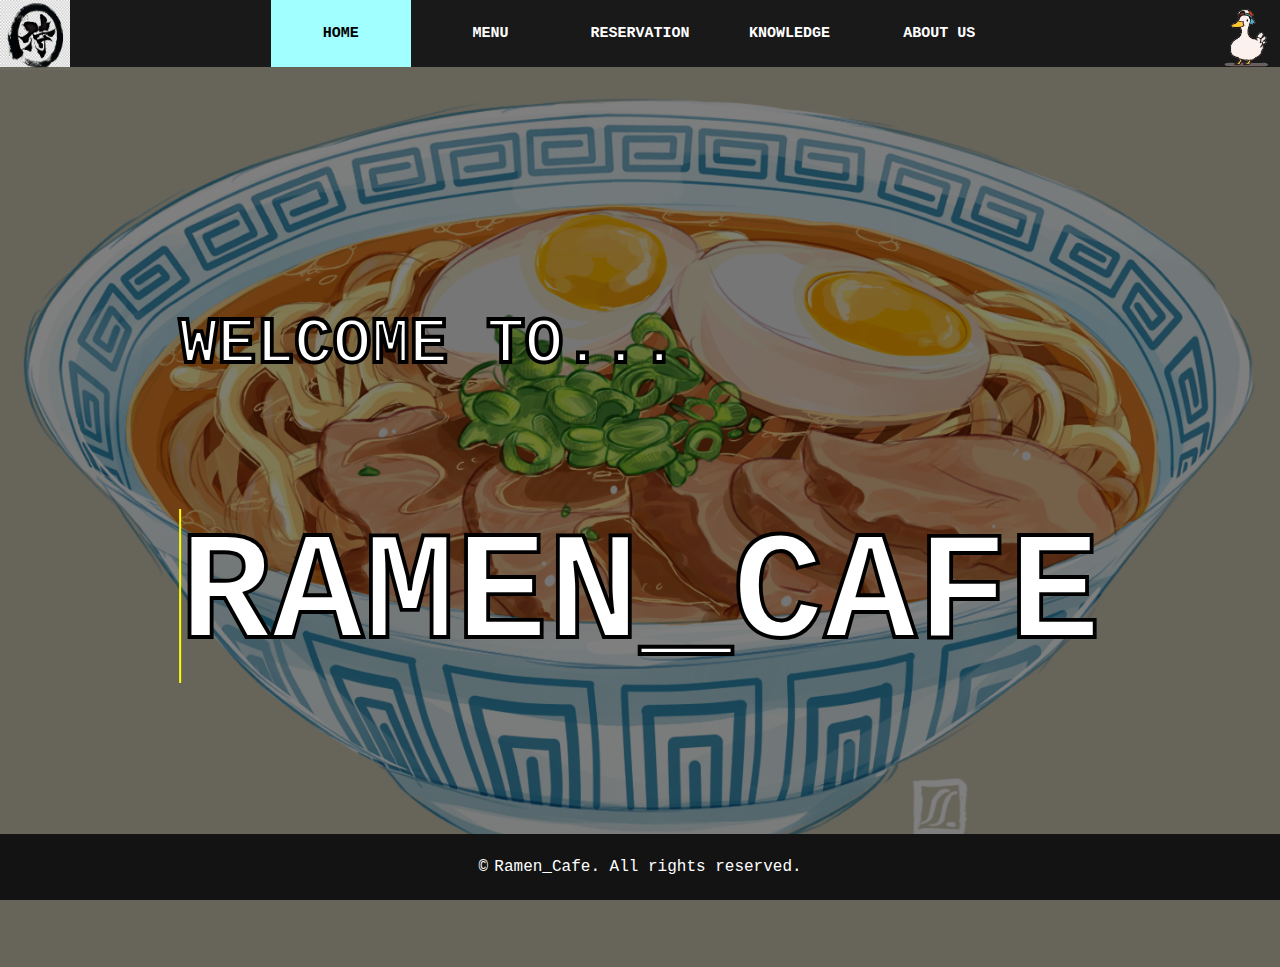
<file: index.html>
<!DOCTYPE html>
<html>
<head>
    <title>Ramen_Cafe-Home</title>
    <meta charset="UTF-8">
    <meta name="viewport" content="width=device-width, initial-scale=1">
    <link rel="stylesheet" href="style.css">
    <link rel="stylesheet" href="https://cdnjs.cloudflare.com/ajax/libs/font-awesome/4.7.0/css/font-awesome.min.css">
    <link rel="stylesheet" href="https://cdnjs.cloudflare.com/ajax/libs/font-awesome/5.11.2/css/all.css">
    <script src="fn.js"></script>
    
<style>
    .bgimg {
        background-image: linear-gradient(rgba(0, 0, 0, 0.5), rgba(0, 0, 0, 0.5)),url("ramenbase.png");
        background-repeat: no-repeat;
        background-size: cover;
        position: relative;
        background-position: center;
        height: 100%;
    }
    .bgtext {
        position: absolute;
        top: 50%;
        left: 50%;
        transform: translate(-50%, -50%);
        font-size: 120px;
}
</style>
</head>
<body>

    <div class="navbar">
      <div class="topnav-left">
        <img id="ronin" src="roninKanji.jpg" width="1" height="1">
      </div>
      <div class="topnav-right">
        <img id="duck" src="shuba.gif" width="1" height="1">
      </div>
      <ul>
        <li><a href="index.html" class="active">Home</a></li>
        <li><a href="menu.html">Menu</a></li>
        <li><a href="reservation.html">Reservation</a></li>
        <li><a href="knowledge.html">Knowledge</a></li>
        <li><a href="about.html">About Us</a></li>
    </ul>      
    </div>


    <div class="bgimg">
        <div class="bgtext">
            <h4>WELCOME TO...</h4>
            <h2 data-text="Ramen_Cafe">Ramen_Cafe</h2>
        </div>
    </div>

    <div class="footer">&copy;<span id="year"></span>
    <span> Ramen_Cafe. All rights reserved.</span></div>

        
</body>
</html>
</file>
<file: style.css>
body, html {
    height: 100%; 
    margin: 0;}

body,h1,h2,h3,h4,h5,h6 {
    font-family: 'Courier New', Courier, monospace;
}

.footer {
  position: fixed;
  bottom: 0;
  left: 0;
  right: 0;
  padding: 1.5rem;
  background: rgb(19, 19, 19);
  color: white;
  font-weight: 500;
  display: flex;
  justify-content: center;
  align-items: center;
  gap: 0.2rem;
}

.social-links {
    display: flex;
  }
  
  .social-link {
    display: flex;
    align-items: center;
    justify-content: center;
    width: 50px;
    height: 50px;
    margin: 0 10px;
    color: #fff;
    text-decoration: none;
  }
  
  .social-link:hover {
    background-color: #555;
    color: #fff;
  }
  
  .fab {
    font-size: 20px;
  }

.center{
    text-align: center;
    color: black;
    font-size: 70px;
}

.top-left {
    position: absolute;
    top: 8px;
    left: 16px;
  }

.menu {display: none}

/* picture */
#duck{
    width: 70px;
    height: 70px;
    background-position: right;
}

#ronin{
    width: 70px;
    height: 70px;
    background-position: left;
}

#clam{
    width: 150px; 
    height: 170px; 
    object-fit: cover;
    border: 2px solid black;
}

#katsu{
    width: 150px; 
    height: 170px; 
    object-fit: cover;
    border: 2px solid black;
}

#mushroom{
    width: 150px; 
    height: 170px; 
    object-fit: cover;
    border: 2px solid black;
}

.ramenabout{
    float: right;
    width:50%;
    height:50%;
    margin-left:300px;
    align-items: center;
    justify-content: center;
}

body{
    margin: 0;
    padding: 0;
    background: #ccc;
    font-family: 'Courier New', Courier, monospace;
}

/* navigation bar */
.navbar ul{
    list-style: none;
    background: rgb(25, 25, 25);
    padding: 0;
    margin: 0;
    text-align: center;
}

.navbar li{
    display: inline-block;
}

.navbar a{
    text-decoration: none;
    color: #fff;
    width: 100px;
    display: block;
    padding: 25px 20px;
    font-size: 15px;
    text-transform: uppercase;
    font-weight: bold;
    text-align: center;
}

.navbar a:hover{
    background: orange;
}

.navbar a.active{
    background-color: rgb(161, 255, 255);
    color: black;
}

.topnav-right {
    float: right;
}

.topnav-left {
    float: left;
}

h4{
    position: relative;
    font-size: 5vw;
    color: white;
    -webkit-text-stroke: 0.3vw black;
}

h2{
    position: relative;
    font-size: 12vw;
    color: white;
    -webkit-text-stroke: 0.3vw black;
    text-transform: uppercase;

}

h2::before{
    content: attr(data-text);
    position: absolute;
    top: 0;
    left: 0;
    width: 0;
    height: 100%;
    color: yellow;
    -webkit-text-stroke: 0vw #fff;
    border-right: 2px solid yellow;
    overflow: hidden;
    animation: animate 4s linear infinite;
}

@keyframes animate
{
    0%,10%,100%
    {
        width: 0;
    }
    70%,90%
    {
        width: 100%;
    }
}

.box-wrapper {
    margin: auto;
    border: 25px solid rgb(255, 255, 255);
    padding: 15px;
    height: 95vh;
    width: 80%;
    display: flex;
    flex-direction: column;
    text-align: center;
    color: rgb(0, 0, 0);
    background-color: rgb(244, 241, 241);
}

.box-wrapper2 {
    margin: auto;
    border: 25px solid rgb(255, 255, 255);
    padding: 15px;
    height: 100vh;
    width: 80%;
    display: flex;
    flex-direction: column;
    text-align: center;
    color: rgb(0, 0, 0);
    background-color: rgb(252, 165, 165);
}

.box-wrapper3 {
    margin: auto;
    border: 25px solid rgb(255, 255, 255);
    padding: 15px;
    height: 97vh;

    display: flex;
    flex-direction: column;
    text-align: center;
    color: rgb(0, 0, 0);
    background-color: rgb(244, 241, 241);
}

.box-wrapper4 {
    margin: auto;
    border: 25px solid rgb(255, 255, 255);
    padding: 15px;
    height: 45vh;

    display: flex;
    flex-direction: column;
    text-align: center;
    color: rgb(0, 0, 0);
    background-color: rgb(244, 241, 241);
}

.box-wrapper5 {
    margin: auto;
    padding: 15px;
    height: 100vh;
    width: 80%;
    display: flex;
    flex-direction: column;
    text-align: center;
    color: rgb(0, 0, 0);
    background-color: rgb(255, 210, 210);
}

/* menu page */
#box1 {
    padding: 30px;
    border: solid 1.5px rgb(0, 0, 0);
    position: relative;
    font-size: 4vw;
    color: rgb(0, 0, 0);
    font-weight: lighter;
    text-align: center;
}

#box3 {
    padding: 10px;
    flex-grow: 1;
    display: flex;
    flex-direction: row;
    border: solid 1.5px rgb(0, 0, 0)
}

#box4 {
    flex-grow: 2;
    border: solid 1px rgba(255, 166, 0, 0)
}

#box5, #box6, #box7 {
    margin: auto;
    height: 41%;
}

.middle-column {
    flex-grow: 1;
    display: flex;
    flex-direction: column;
}

.middle-column div {
    flex-grow: 1;
    margin: 0 8px;
    border: solid 1px rgba(255, 0, 0, 0);
}

.middle-column div+div {
    margin-top: 8px
}

table {
    border-collapse: collapse;
    width: 100%;
}
  
th, td {
    padding: 8px;
    text-align: left;
    border-bottom: 0.5px solid rgb(0, 0, 0);
  }

  .heading {
    font-size: 2rem;
    width: 100%;
    color: black;
    background: #9b62ff;
    margin-bottom: 3rem;
    text-align: center;
    align-items: center;
    justify-content: center;
 }

/* About us card */
.contact-info{
  display: flex;
  width: 100%;
  max-width: 1200px;
  align-items: center;
  justify-content: center;
}

.card{
  background: rgb(46, 121, 162);
  padding: 0 20px;
  margin: 0 10px;
  width: calc(33% - 20px);
  height: 150px;
  display: flex;
  flex-direction: column;
  justify-content: center;
  align-items: center;
  color: #fff;
  cursor: pointer;
}

.card-icon{
  font-size: 28px;
  background: #ff6348;
  width: 60px;
  height: 60px;
  text-align: center;
  line-height: 60px !important;
  border-radius: 50%;
  transition: 0.3s linear;
}

.card:hover .card-icon{
  background: none;
  color: #ff6348;
  transform: scale(1.6);
}

.card p{
  margin-top: 20px;
  font-weight: 300;
  letter-spacing: 2px;
  max-height: 0;
  opacity: 0;
  transition: 0.3s linear;
}

.card:hover p{
  max-height: 40px;
  opacity: 1;
}


@media screen and (max-width:800px) {
  .contact-info{
    flex-direction: column;
  }
  .card{
    width: 100%;
    max-width: 300px;
    margin: 10px 0;
  }
}

/* knowledge video */
.video-container {
    display: flex;
    flex-wrap: wrap;
    justify-content: center;
  }

.video {
    width: 30%;
    margin: 20px;
    box-shadow: 0 4px 8px 0 rgba(0, 0, 0, 0.2);
    transition: 0.3s;
    background-color: white;
  }

.video:hover {
    box-shadow: 0 8px 16px 0 rgba(0, 0, 0, 0.2);
  }

/*Knowledge title*/
  .typewriter {
    overflow: hidden; 
    border-right: .15em solid orange; 
    white-space: nowrap; 
    letter-spacing: .10em; 
    animation: 
      typing 4s steps(40, end),
      blink-caret .75s step-end infinite;
  }
  
  @keyframes typing {
    from { width: 0 }
    to { width: 100% }
  }
  
  @keyframes blink-caret {
    from, to { border-color: transparent }
    50% { border-color: orange; }
  }
</file>
